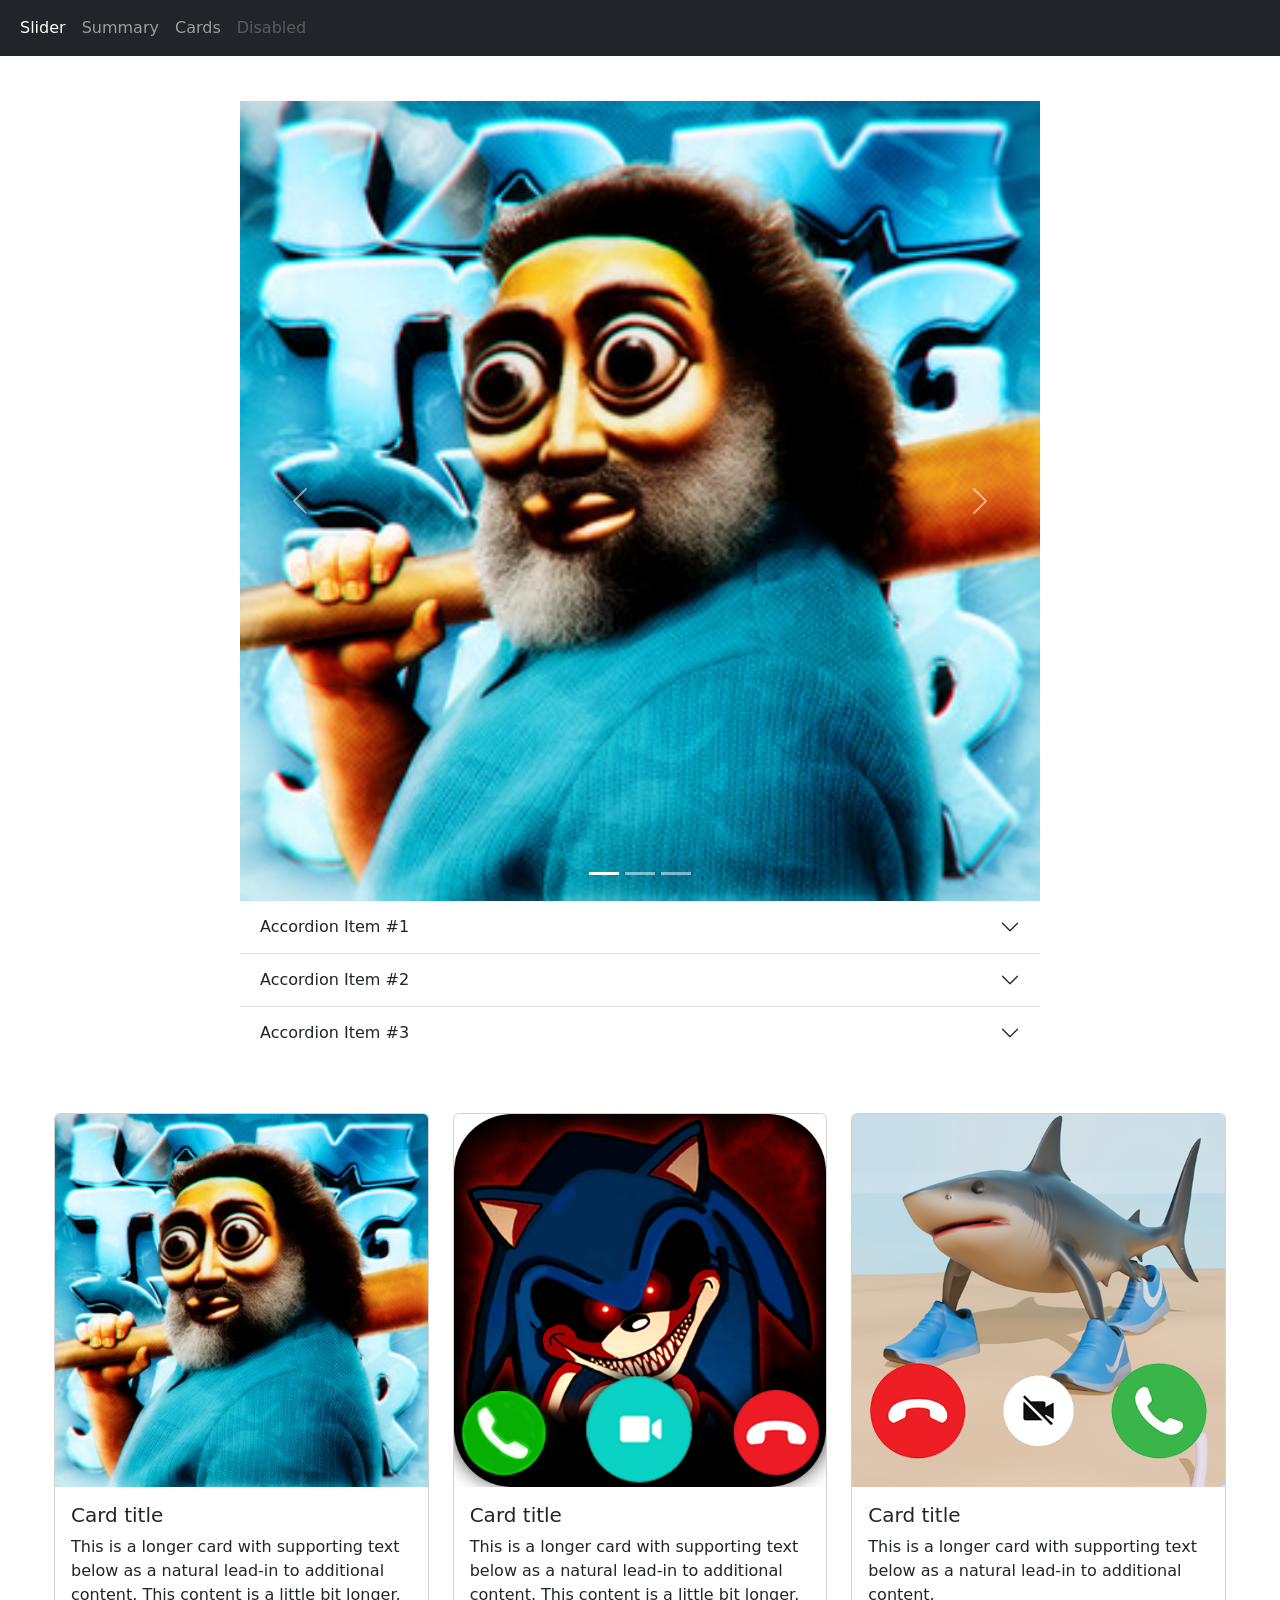
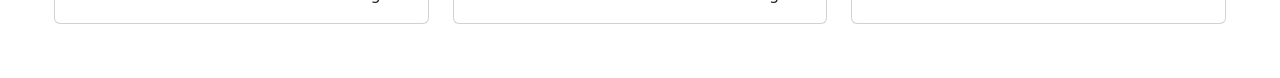
<file: lp_bs/index.html>
<!DOCTYPE html>
<html lang="en">
<head>
    <meta charset="UTF-8">
    <meta name="viewport" content="width=device-width, initial-scale=1.0">
    <link href="https://cdn.jsdelivr.net/npm/bootstrap@5.0.2/dist/css/bootstrap.min.css" rel="stylesheet" integrity="sha384-EVSTQN3/azprG1Anm3QDgpJLIm9Nao0Yz1ztcQTwFspd3yD65VohhpuuCOmLASjC" crossorigin="anonymous">
    <script src="https://cdn.jsdelivr.net/npm/bootstrap@5.0.2/dist/js/bootstrap.bundle.min.js" integrity="sha384-MrcW6ZMFYlzcLA8Nl+NtUVF0sA7MsXsP1UyJoMp4YLEuNSfAP+JcXn/tWtIaxVXM" crossorigin="anonymous"></script>
    <title>LP_Bootstrap</title>
    <link rel="stylesheet" href="style.css">
</head>
<body>
    <nav class="navbar navbar-expand-lg navbar-dark bg-dark">
        <div class="container-fluid">
        <div class="collapse navbar-collapse" id="navbarNavAltMarkup">
            <div class="navbar-nav">
                <a class="nav-link active" aria-current="page" href="#">Slider</a>
                <a class="nav-link" href="#">Summary</a>
                <a class="nav-link" href="#">Cards</a>
                <a class="nav-link disabled" href="#" tabindex="-1" aria-disabled="true">Disabled</a>
            </div>
        </div>
        </div>
</nav>

<section id="s1">
    <div id="carouselExampleIndicators" class="carousel slide" data-bs-ride="carousel">
  <div class="carousel-indicators">
    <button type="button" data-bs-target="#carouselExampleIndicators" data-bs-slide-to="0" class="active" aria-current="true" aria-label="Slide 1"></button>
    <button type="button" data-bs-target="#carouselExampleIndicators" data-bs-slide-to="1" aria-label="Slide 2"></button>
    <button type="button" data-bs-target="#carouselExampleIndicators" data-bs-slide-to="2" aria-label="Slide 3"></button>
  </div>
  <div class="carousel-inner">
    <div class="carousel-item active">
      <img src="./img/sahur.jpg" class="d-block w-100" alt="...">
    </div>
    <div class="carousel-item">
      <img src="./img/unnamed.png" class="d-block w-100" alt="...">
    </div>
    <div class="carousel-item">
      <img src="./img/unnamed (1).png" class="d-block w-100" alt="...">
    </div>
  </div>
  <button class="carousel-control-prev" type="button" data-bs-target="#carouselExampleIndicators" data-bs-slide="prev">
    <span class="carousel-control-prev-icon" aria-hidden="true"></span>
    <span class="visually-hidden">Previous</span>
  </button>
  <button class="carousel-control-next" type="button" data-bs-target="#carouselExampleIndicators" data-bs-slide="next">
    <span class="carousel-control-next-icon" aria-hidden="true"></span>
    <span class="visually-hidden">Next</span>
  </button>
</div>
</section>

<section id="s2">
    <div class="accordion accordion-flush" id="accordionFlushExample">
  <div class="accordion-item">
    <h2 class="accordion-header" id="flush-headingOne">
      <button class="accordion-button collapsed" type="button" data-bs-toggle="collapse" data-bs-target="#flush-collapseOne" aria-expanded="false" aria-controls="flush-collapseOne">
        Accordion Item #1
      </button>
    </h2>
    <div id="flush-collapseOne" class="accordion-collapse collapse" aria-labelledby="flush-headingOne" data-bs-parent="#accordionFlushExample">
      <div class="accordion-body">Placeholder content for this accordion, which is intended to demonstrate the <code>.accordion-flush</code> class. This is the first item's accordion body.</div>
    </div>
  </div>
  <div class="accordion-item">
    <h2 class="accordion-header" id="flush-headingTwo">
      <button class="accordion-button collapsed" type="button" data-bs-toggle="collapse" data-bs-target="#flush-collapseTwo" aria-expanded="false" aria-controls="flush-collapseTwo">
        Accordion Item #2
      </button>
    </h2>
    <div id="flush-collapseTwo" class="accordion-collapse collapse" aria-labelledby="flush-headingTwo" data-bs-parent="#accordionFlushExample">
      <div class="accordion-body">Placeholder content for this accordion, which is intended to demonstrate the <code>.accordion-flush</code> class. This is the second item's accordion body. Let's imagine this being filled with some actual content.</div>
    </div>
  </div>
  <div class="accordion-item">
    <h2 class="accordion-header" id="flush-headingThree">
      <button class="accordion-button collapsed" type="button" data-bs-toggle="collapse" data-bs-target="#flush-collapseThree" aria-expanded="false" aria-controls="flush-collapseThree">
        Accordion Item #3
      </button>
    </h2>
    <div id="flush-collapseThree" class="accordion-collapse collapse" aria-labelledby="flush-headingThree" data-bs-parent="#accordionFlushExample">
      <div class="accordion-body">Placeholder content for this accordion, which is intended to demonstrate the <code>.accordion-flush</code> class. This is the third item's accordion body. Nothing more exciting happening here in terms of content, but just filling up the space to make it look, at least at first glance, a bit more representative of how this would look in a real-world application.</div>
    </div>
  </div>
</div>
</section>

<section id="s3">
  <div class="row row-cols-1 row-cols-md-3 g-4">
  <div class="col">
    <div class="card">
      <img src="./img/sahur.jpg" class="card-img-top" alt="...">
      <div class="card-body">
        <h5 class="card-title">Card title</h5>
        <p class="card-text">This is a longer card with supporting text below as a natural lead-in to additional content. This content is a little bit longer.</p>
      </div>
    </div>
  </div>
  <div class="col">
    <div class="card">
      <img src="./img/unnamed (1).png" class="card-img-top" alt="...">
      <div class="card-body">
        <h5 class="card-title">Card title</h5>
        <p class="card-text">This is a longer card with supporting text below as a natural lead-in to additional content. This content is a little bit longer.</p>
      </div>
    </div>
  </div>
  <div class="col">
    <div class="card">
      <img src="./img/unnamed.png" class="card-img-top" alt="...">
      <div class="card-body">
        <h5 class="card-title">Card title</h5>
        <p class="card-text">This is a longer card with supporting text below as a natural lead-in to additional content.</p>
      </div>
    </div>
  </div>
</div>
</section>
</body>
</html>
</file>
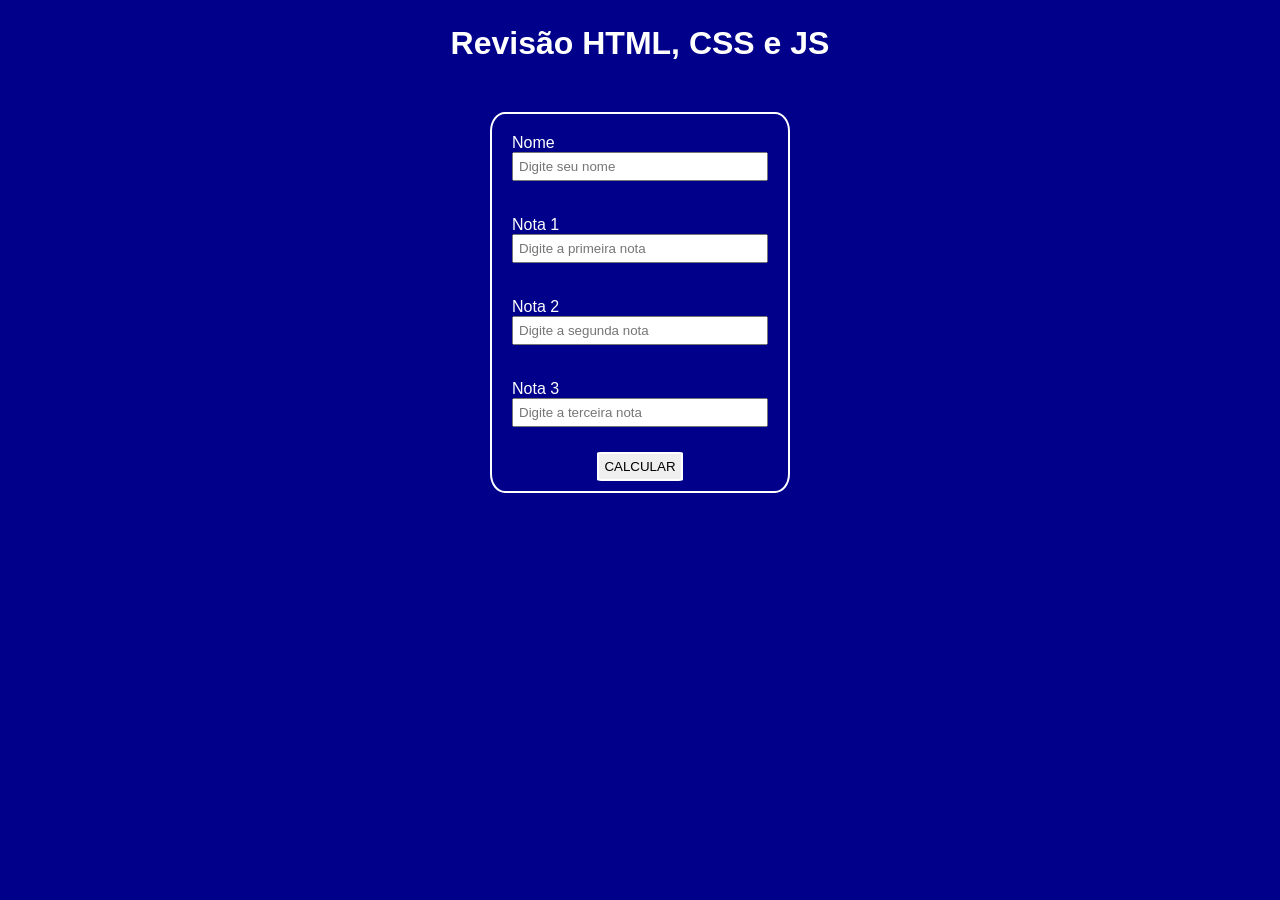
<file: mediaPlusMult/index.html>
<!DOCTYPE html>
<html lang="en">
<head>
    <meta charset="UTF-8">
    <meta name="viewport" content="width=device-width, initial-scale=1.0">
    <link rel="stylesheet" href="style.css">
    <title>Document</title>
</head>
<body>
    <h1>Revisão HTML, CSS e JS</h1>

    <main>

    <div class="wrap-inputs">
        <label for="nome">Nome </label>
        <input type="text" placeholder="Digite seu nome" id="nome">
    </div>

    <div class="wrap-inputs">
        <label for="nota1">Nota 1</label>
        <input id="nota1" type="number" placeholder="Digite a primeira nota">
    </div>

    <div class="wrap-inputs">
        <label for="nota2">Nota 2</label>
        <input id="nota2" type="number" placeholder="Digite a segunda nota">
    </div>

    <div class="wrap-inputs">
        <label for="nota3">Nota 3</label>
        <input id="nota3" type="number" placeholder="Digite a terceira nota">
    </div>

    <button onclick="resultado()">CALCULAR</button>
    </main>

    <p id="resposta"></p>
    
    <script src="script.js"></script>
</body>
</html>
</file>
<file: lp_bs/style.css>
* {
    margin: 0;
    padding: 0;
    box-sizing: border-box;
}

body {
    display: flex;
    align-items: center;
    justify-content: center;
    flex-direction: column;
}

.carousel, .accordion {
width: 800px;
}

.navbar {
    width: 100%;
}

#s1 {
    margin-top: 5vh;
}

#s3 {
    padding: 6vh;
}

@media (width <= 1000px){
    #s1 
    #s2
    #s3 {
        margin-top: 0;
    }

    .carousel-item {
        width: 100vw;
    }
}
</file>
<file: mediaPlusMult/style.css>
*{
    margin: 0;
    padding: 0;
    box-sizing: border-box;
    font-family: Arial, Helvetica, sans-serif;
}

body{
    padding: 25px;
    background-color: darkblue;
    color: #ffffff;
    display: flex;
    flex-direction: column;
    align-items: center;
    justify-content: center;
    gap: 50px;
}

h1{
    width: 100%;
    text-align: center;
    color: #ffffff;
}

.wrap-inputs{
    padding: 10px;
    display: flex;
    flex-direction: column;
    align-items: left;
    justify-content: center;
    width: 100%;
}

main{
    padding: 10px;
    border: solid 2px #ffffff;
    border-radius: 5%;
    display: flex;
    flex-direction: column;
    align-items: center;
    justify-content: center;
    width: 300px;
    gap: 15px;
}

button{
    padding: 5px;
    border: solid 2px #ffffff;
    border-radius: 5%;
}

button:hover{
    cursor: pointer;
}

input{
    padding: 5px;
}
</file>
